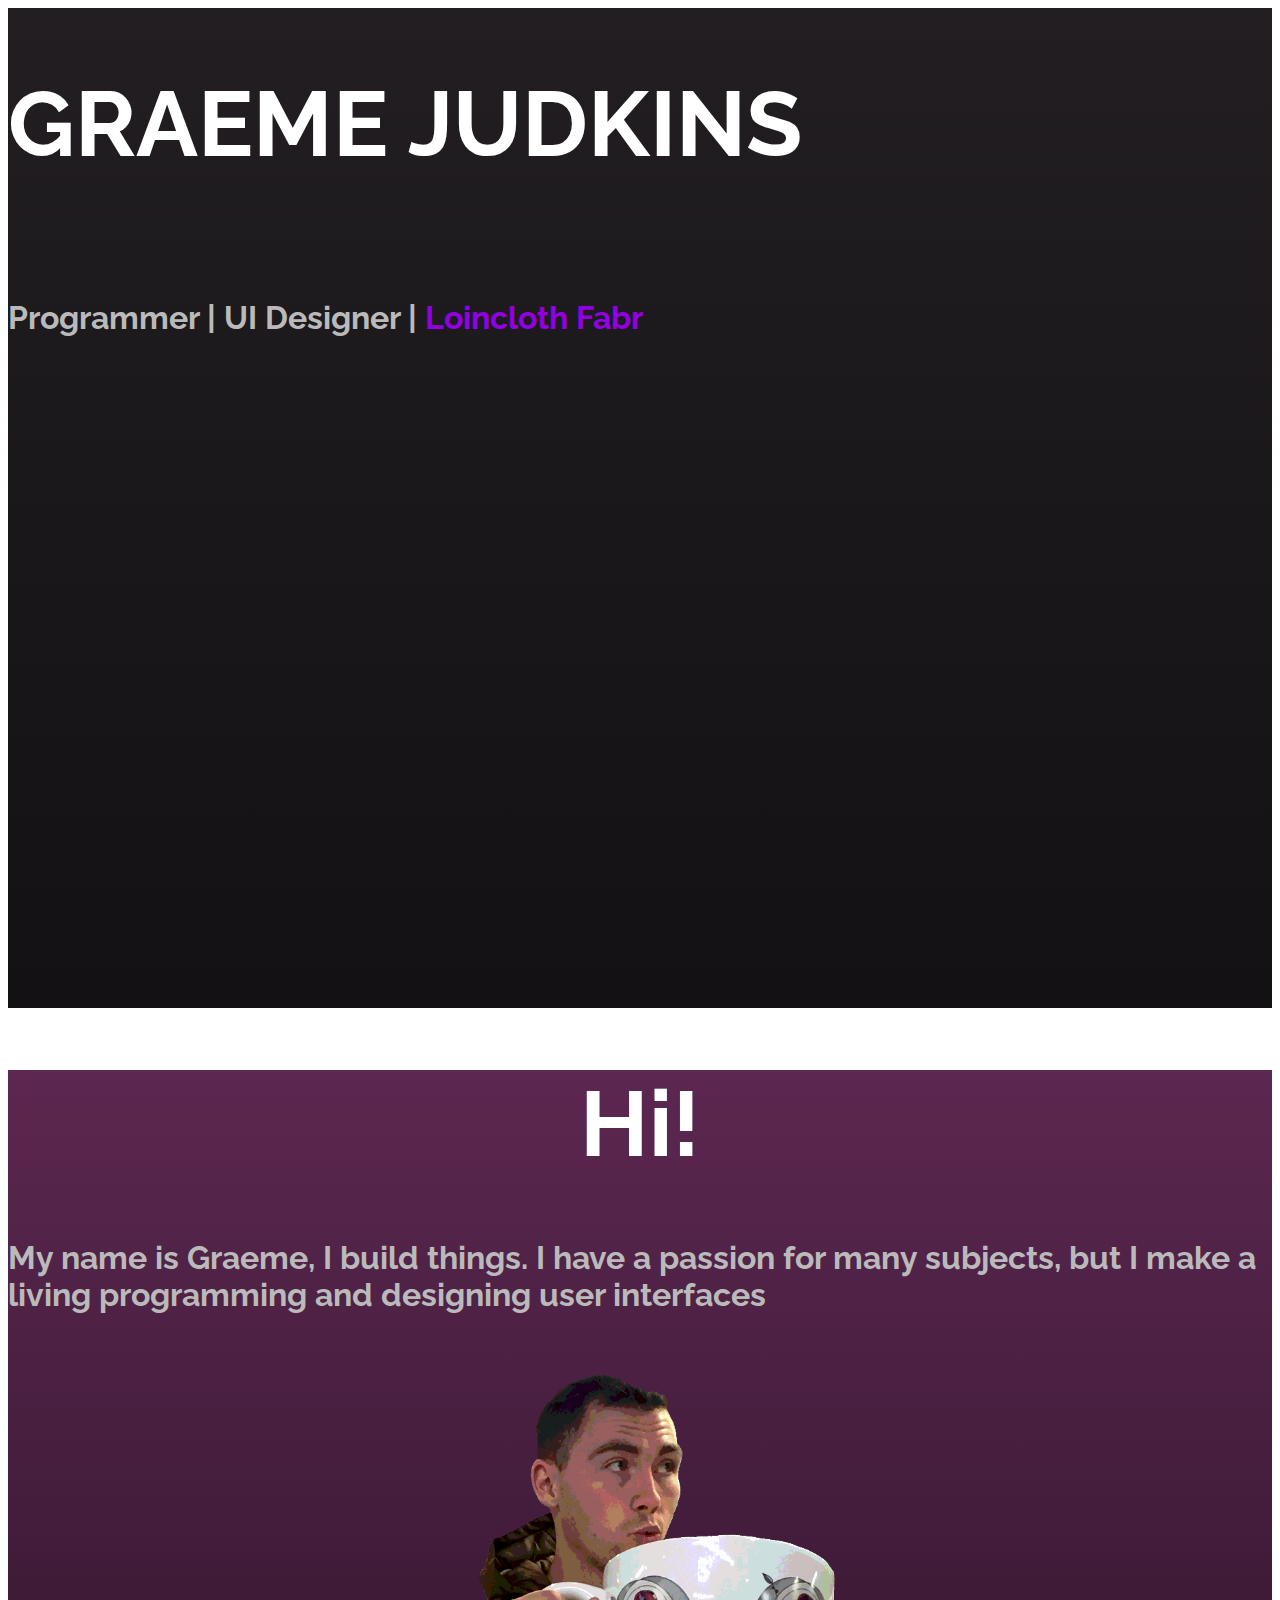
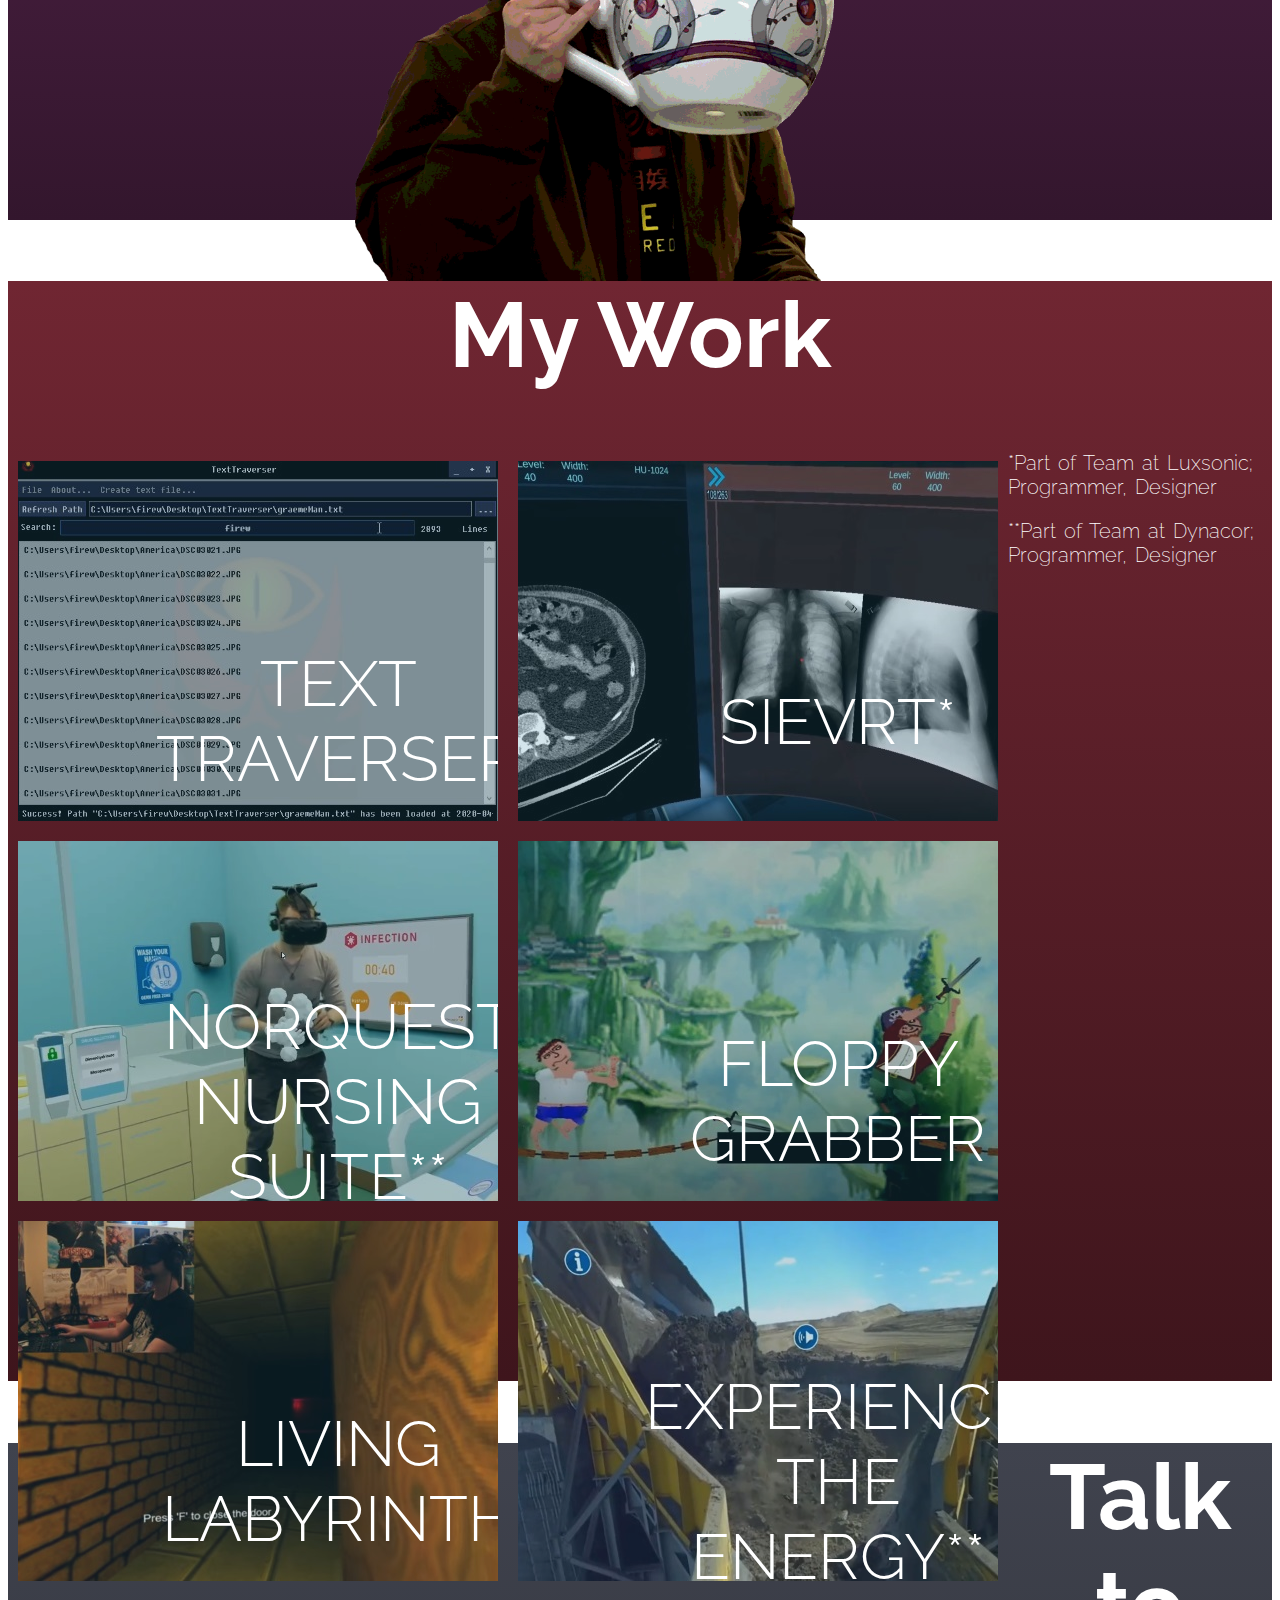
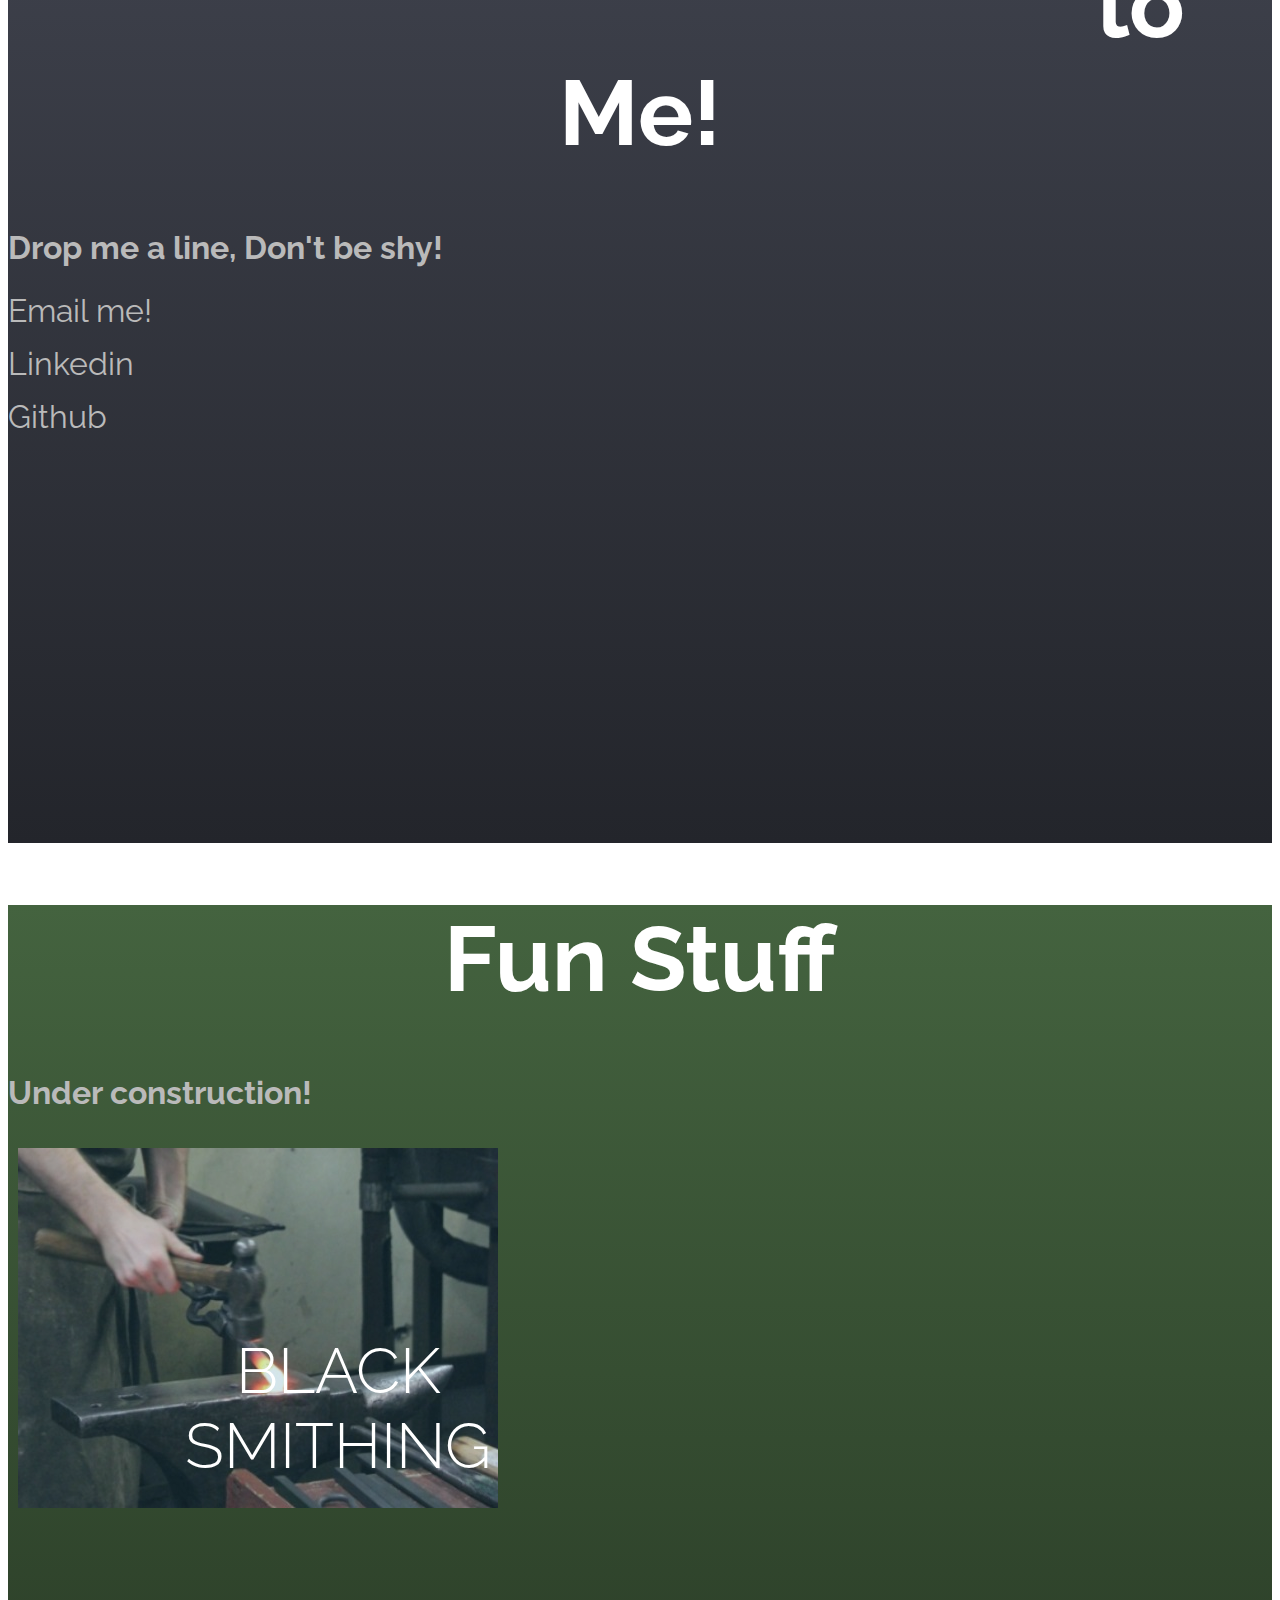
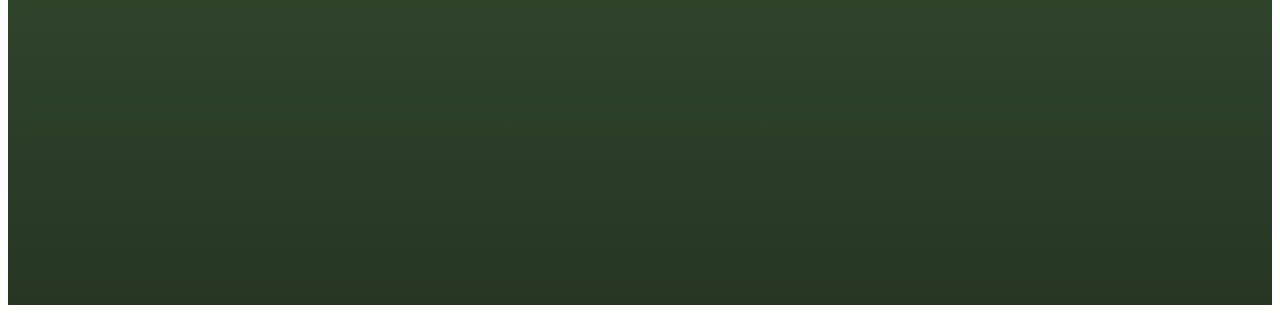
<file: index.html>
<!doctype html>
<html lang="en">
  <head>
    <!-- Required meta tags -->
    <meta charset="utf-8">
    <meta name="viewport" content="width=device-width, initial-scale=1, shrink-to-fit=no">

    <!-- Bootstrap CSS -->
      <!-- https://coolors.co/221e22-5c2751-702632-40434e-44633f-->
    <!--<link rel="stylesheet" href="css/bootstrap.css"> -->
      
      
      <link rel="stylesheet" href="https://stackpath.bootstrapcdn.com/bootstrap/4.2.1/css/bootstrap.min.css" integrity="sha384-GJzZqFGwb1QTTN6wy59ffF1BuGJpLSa9DkKMp0DgiMDm4iYMj70gZWKYbI706tWS" crossorigin="anonymous">
      <link rel="stylesheet" href="css/custom.css">
      
      <link rel="icon" 
      type="image/ico" 
      href="Images/Favicon.ico">
      
      <!-- Optional JavaScript -->
      
    
   
    <!-- jQuery first, then Popper.js, then Bootstrap JS -->
    <!--<script type="text/javascript" src="js/jquery-3.3.1.js"></script>
    <script type="text/javascript" src="js/popper.js"></script>
    <script type="text/javascript" src="js/bootstrap.js"></script> -->
      
      

      <script src="js/JobGen.js"></script>
      
    <title>Graeme Judkins</title>
  </head>
  <body onload="MakeJob()">
      
      <script src="https://code.jquery.com/jquery-3.3.1.slim.min.js" integrity="sha384-q8i/X+965DzO0rT7abK41JStQIAqVgRVzpbzo5smXKp4YfRvH+8abtTE1Pi6jizo" crossorigin="anonymous"></script>
<script src="https://cdnjs.cloudflare.com/ajax/libs/popper.js/1.14.6/umd/popper.min.js" integrity="sha384-wHAiFfRlMFy6i5SRaxvfOCifBUQy1xHdJ/yoi7FRNXMRBu5WHdZYu1hA6ZOblgut" crossorigin="anonymous"></script>
<script src="https://stackpath.bootstrapcdn.com/bootstrap/4.2.1/js/bootstrap.min.js" integrity="sha384-B0UglyR+jN6CkvvICOB2joaf5I4l3gm9GU6Hc1og6Ls7i6U/mkkaduKaBhlAXv9k" crossorigin="anonymous"></script>

    <script src="js/JobGen.js"></script>

      <div class="jumbotron text-center mb-0 title-panel rounded-0" id="hero">
          <div class="row h-100">
            <div class="col-12 align-self-center">
                <div id="sec">
                <h1 class="title1">GRAEME JUDKINS</h1>
                </div>
                <h2 class="subtitle1 jobTitles" id="jobTitles">Programmer | UI Designer |  </h2>
            </div>
                
          </div>

          
      </div>  
      
      <div class="jumbotron text-center mb-0 personal-intro rounded-0" id="intro">
          <div class="container">
          <div class="row h-100">
            <div class="col-12">
                <h1 class="title1">Hi!</h1>
                
                <div class="col-sm"></div>
                <div class="col-sm">
                <h2 class="subtitle1">My name is Graeme, I build things. I have a passion for many subjects, but I make a living programming and designing user interfaces</h2>
                </div>
                
                <div class="col-lg"></div>
                <div class="col-lg"></div>
                <div class="col-lg"></div>
                <div class="col-lg"></div>
                
                
                
            </div>
            <div class="spacer-div flex-column p-2"></div>
              <div class="portrait-div">
                <div class="portrait-div">
                <img src="Images/me4.png" class="img-fluid portrait">
                </div>
              
              </div>
          </div>

          </div>
      </div>  
      
      <div class="jumbotron text-center mb-0 portfolio rounded-0" id="portfolio">
          <h1 class="title1">My Work</h1>
				<div class="grid row text-center">
                    <a href="https://github.com/graemeaj/TextTraverser" target="_blank">
					<figure class="effect-hera text-center">
						<img src="Images/TT.jpg"/>
						<figcaption>
							<h2>Text Traverser <span></span></h2>
                            <h3>C# File Searcher</h3>
						</figcaption>	
					</figure>
                    </a>
                    <a href="https://luxsonic.ca/products#products-sievrt" target="_blank">
                    <figure class="effect-hera text-center">
						<img src="Images/SV.jpg"/>
						<figcaption>
							<h2>SieVRt*</h2>
							<h3>VR Radiological Suite</h3>
						</figcaption>			
					</figure>
                    </a>
                    <a href="http://www.dynacormedia.com/insulin-vr" target="_blank">
                    <figure class="effect-hera text-center">
						<img src="Images/IV.jpg"/>
						<figcaption>
							<h2>Norquest Nursing Suite**</h2>
							<h3>VR Nurse Training simulation</h3>
						</figcaption>			
					</figure>
                    </a>
                    <a href="https://github.com/graemeaj/floppyGrabber" target="_blank">
                    <figure class="effect-hera text-center">
						<img src="Images/FG.jpg"/>
						<figcaption>
							<h2>Floppy Grabber</h2>
							<h3>Game Jam physics fighter</h3>
						</figcaption>			
					</figure>
                    </a>
                    <a href="https://github.com/graemeaj/CMPT-405-Test-Environment" target="_blank">
                    <figure class="effect-hera text-center">
						<img src="Images/LL.jpg"/>
						<figcaption>
							<h2>Living Labyrinth</h2>
							<h3>VR Biofeedback horror game</h3>
						</figcaption>			
					</figure>
                    </a>
                    <a href="https://www.oculus.com/experiences/go/2625160494171715/" target="_blank">
                    <figure class="effect-hera text-center">
						<img src="Images/EE2.jpg"/>
						<figcaption>
							<h2>Experience the Energy**</h2>
							<h3>VR career insight</h3>
						</figcaption>			
					</figure>
                    </a>
				</div>
          <p></p>
          <h3 class="subText">*Part of Team at Luxsonic; Programmer, Designer <p></p>
          **Part of Team at Dynacor; Programmer, Designer
          </h3>
      </div>  

      <div class="jumbotron text-center mb-0 contact rounded-0" id="contact">
          <h1 class="title1">Talk to Me!</h1>
          <h2 class="subtitle1">Drop me a line, Don't be shy!</h2>
          <p></p>
          <a href="mailto:graeme.a.judkins@gmail.com;Subject=I Saw Your Website!" >Email me!</a>
          <p></p>
          <a href="https://www.linkedin.com/in/graemejudkins/" target="_blank">Linkedin</a>
          <p></p>
          <a href="https://github.com/graemeaj/" target="_blank">Github</a>
      </div>  
      
      <div class="jumbotron text-center mb-0 fun-stuff rounded-0" id="fun">
          <h1 class="title1">Fun Stuff</h1>
          <h2 class="subtitle1">Under construction!</h2>
          
          <div class="grid row text-center">
                    <a href="/Blacksmithing.html" target="_blank">
					<figure class="effect-hera text-center">
						<img src="Images/BS.jpg"/>
						<figcaption>
							<h2>Black Smithing <span></span></h2>
                            <h3>Decorative Ironwork and tools</h3>
						</figcaption>	
					</figure>
                    </a>
                    <!--
                    <a href="/Blacksmithing.html" target="_blank">
                    <figure class="effect-hera text-center">
						<img src="Images/RP.jpg"/>
						<figcaption>
							<h2>RolePlaying Games</h2>
							<h3>Pathfinder and others</h3>
						</figcaption>			
					</figure>
                    </a>
                    <a href="/Blacksmithing.html" target="_blank">
                    <figure class="effect-hera text-center">
						<img src="Images/IV.jpg"/>
						<figcaption>
							<h2>Music</h2>
							<h3>Drummer and Prog enthusiast</h3>
						</figcaption>			
					</figure>
                    </a>
                    <a href="/Blacksmithing.html" target="_blank">
                    <figure class="effect-hera text-center">
						<img src="Images/FG.jpg"/>
						<figcaption>
							<h2>Fitness</h2>
							<h3>Weightlifting, Running, Triathlon</h3>
						</figcaption>			
                        </figure>
                    </a>
                    <a href="/Blacksmithing.html" target="_blank">
                    <figure class="effect-hera text-center">
						<img src="Images/LL.jpg"/>
						<figcaption>
							<h2>Art Projects</h2>
							<h3>Whenever the mood strikes me</h3>
						</figcaption>			
					</figure>
                    </a>
                    -->
				</div>
          
      </div>  




  </body>
</html>
</file>
<file: css/custom.css>
@import url('https://fonts.googleapis.com/css?family=Raleway:700');

* {
font-family: 'Raleway', sans-serif;
}

html {
  scroll-behavior: smooth;
}

h1.title1 {
    font-size: 92px;
    color: #FFF;
    text-align: center;
}

@media screen and (min-width: 601px) {
  h1.title1 {
    font-size: 92px;
  }
}

/* If the screen size is 600px wide or less, set the font-size of <div> to 30px */
@media screen and (max-width: 600px) {
  h1.title1 {
    font-size: 56px;
  }
}

h2.subtitle1 {

    font-size: 32px;
    color: #BABABA;
    transition-duration: 1s;
    transition: 1s;
}

h3.subText {
    word-spacing: 0.15em;
	font-weight: 200;
    font-size: 20px;
    color: #FFF;
}

a.FakeJob {
    color: #9200E2 !important;
    
    <!--https://stackoverflow.com/questions/16782498/looping-animation-of-text-color-change-using-css3 -->
    -webkit-animation: color-change 2s infinite;
    -moz-animation: color-change 2s infinite;
    -o-animation: color-change 2s infinite;
    -ms-animation: color-change 2s infinite;
    animation: color-change 2s infinite;
}

@-webkit-keyframes color-change {
    0% { color: #9200E2; }
    50% { color: #ff9999; }
    100% { color: #9200E2; }
}
@-moz-keyframes color-change {
    0% { color: #9200E2; }
    50% { color: #ff9999; }
    100% { color: #9200E2; }
}
@-ms-keyframes color-change {
    0% { color: #9200E2; }
    50% { color: #ff9999; }
    100% { color: #9200E2; }
}
@-o-keyframes color-change {
    0% { color: #9200E2; }
    50% { color: #ff9999; }
    100% { color: #9200E2; }
}
@keyframes color-change {
    0% { color: #9200E2; }
    50% { color: #ff9999; }
    100% { color: #9200E2; }
}


a {
    font-size: 32px;
}

a:visited {
  text-decoration: none;
    color: #BABABA;
}

a:link {
  text-decoration: none;
    color: #BABABA;
}

a:hover {
    text-decoration: underline;
    color: #BABABA;
}



.jumbotron.full-page {
    background-color: blueviolet;
}

.jumbotron.title-panel {
    background-color:  #221E22;
    background-image: linear-gradient(#221E22, #131113);
    height: 1000px;
}

@media screen and (min-width: 601px) {
  .jumbotron.personal-intro {
    max-height: 1100px;
  }
}

.jumbotron.personal-intro {
    background-color: #5C2751;
    background-image: linear-gradient(#5C2751, #33162D);
    max-height: 750px;
    flex-grow: true;
}



.jumbotron.portfolio {
    background-color: #702632;
    background-image: linear-gradient(#702632, #3E151C);
    min-height: 1100px;
    z-index: 1000;
    position: relative;
    flex-grow: true;
}

.jumbotron.hobbies {
    background-color: #702632;
    background-image: linear-gradient(#44633F, #263623);
    min-height: 1100px;
    z-index: 1000;
    position: relative;
    flex-grow: true;
    height: auto;
}

.jumbotron.contact {
    background-color: #40434E;
    background-image: linear-gradient(#40434E, #23252B);
    height: 1000px;
}

.jumbotron.fun-stuff {
    background-color: #44633F;
    background-image: linear-gradient(#44633F, #263623);
    height: 1000px;
}

.img {

}

.portrait {
    border:0;
    overflow: hidden;
    width: auto;
    height: auto;
    max-height: 80%;
    z-index: 1000;
    position: relative;
    bottom: 0;
}

.portrait-div {
    display: inline-block;
    height: 100vh;
    width: 100%;
    text-align: center;
}

.spacer-div {
    
}


#sec {
  display: inline-block;
  position: relative;
  padding-bottom: 23px;
}
@-webkit-keyframes border {
     from {width: 0px;}
     to {width:100%}
}

#sec:after {
  content: '';
  display: block;
  margin: auto;
  height: 10px;
  width: 0px;
  background: #FFF;  
  -webkit-animation-name: border; /* Safari 4.0 - 8.0 */
  -webkit-animation-duration: 4s; /* Safari 4.0 - 8.0 */
  -webkit-animation-fill-mode: forwards; /* Safari 4.0 - 8.0 */
  animation-name: border;
  animation-duration: 2s;
  animation-delay: 0.3s;
  animation-fill-mode: forwards;
}




.demo a {
  position: absolute;
  bottom: 20px;
  left: 50%;
  z-index: 2;
  display: inline-block;
  -webkit-transform: translate(0, -50%);
  transform: translate(0, -50%);
  color: #fff;
  font : normal 400 20px/1 'Josefin Sans', sans-serif;
  letter-spacing: .1em;
  text-decoration: none;
  transition: opacity .3s;
}
.demo a:hover {
  opacity: .5;
}

section {
  position: relative;
  width: 100%;
  height: 100%;
}
section::after {
  position: relative;
  bottom: 0;
  left: 0;
  content: '';
  width: 100%;
  height: 90%;
}

.arrow a {
  padding-top: 70px;
}
.arrow a span {
  position: absolute;
  top: 0;
  left: 50%;
  width: 24px;
  height: 24px;
  margin-left: -12px;
  border-left: 1px solid #fff;
  border-bottom: 1px solid #fff;
  -webkit-transform: rotate(-45deg);
  transform: rotate(-45deg);
  -webkit-animation: sdb05 1.5s infinite;
  animation: sdb05 1.5s infinite;
  box-sizing: border-box;
}
@-webkit-keyframes sdb05 {
  0% {
    -webkit-transform: rotate(-45deg) translate(0, 0);
    opacity: 0;
  }
  50% {
    opacity: 1;
  }
  100% {
    -webkit-transform: rotate(-45deg) translate(-20px, 20px);
    opacity: 0;
  }
}
@keyframes sdb05 {
  0% {
    transform: rotate(-45deg) translate(0, 0);
    opacity: 0;
  }
  50% {
    opacity: 1;
  }
  100% {
    transform: rotate(-45deg) translate(-20px, 20px);
    opacity: 0;
  }
}


/*-----------------*/
/***** Hera *****/
/*-----------------*/

figure.effect-hera {
	background: #303fa9;
}

figure.effect-hera h2 {
	font-size: 158.75%;
}

figure.effect-hera h2,
figure.effect-hera p {
	position: absolute;
	top: 50%;
	left: 50%;
	-webkit-transition: opacity 0.35s, -webkit-transform 0.35s;
	transition: opacity 0.35s, transform 0.35s;
	-webkit-transform: translate3d(-50%,-50%,0);
	transform: translate3d(-50%,-50%,0);
	-webkit-transform-origin: 50%;
	transform-origin: 50%;
}

figure.effect-hera h3{
    position: absolute;
	top: 50%;
	left: 50%;
	-webkit-transition: opacity 0.35s, -webkit-transform 0.35s;
	transition: opacity 0.35s, transform 0.35s;
	-webkit-transform: translate3d(-50%,-50%,0);
	transform: translate3d(-50%,-50%,0);
	-webkit-transform-origin: 50%;
	transform-origin: 50%;
}

figure.effect-hera figcaption::before {
	position: absolute;
	top: 50%;
	left: 50%;
	width: 200px;
	height: 200px;
	border: 10px solid #fff;
	content: '';
	opacity: 0;
	-webkit-transition: opacity 0.35s, -webkit-transform 0.35s;
	transition: opacity 0.35s, transform 0.35s;
	-webkit-transform: translate3d(-50%,-50%,0) rotate3d(0,0,1,-45deg) scale3d(0,0,1);
	transform: translate3d(-50%,-50%,0) rotate3d(0,0,1,-45deg) scale3d(0,0,1);
	-webkit-transform-origin: 50%;
	transform-origin: 50%;
}

figure.effect-hera p {
	width: 100px;
	text-transform: none;
	font-size: 121%;
	line-height: 2;
}

figure.effect-hera p {
	color: #fff;
}

figure.effect-hera p:hover,
figure.effect-hera p:focus {
	opacity: 0.6;
}

figure.effect-hera p i {
	opacity: 0;
	-webkit-transition: opacity 0.35s, -webkit-transform 0.35s;
	transition: opacity 0.35s, transform 0.35s;
}

figure.effect-hera p:first-child i {
	-webkit-transform: translate3d(-60px,-60px,0);
	transform: translate3d(-60px,-60px,0);
}

figure.effect-hera p:nth-child(2) i {
	-webkit-transform: translate3d(60px,-60px,0);
	transform: translate3d(60px,-60px,0);
}

figure.effect-hera p:nth-child(3) i {
	-webkit-transform: translate3d(-60px,60px,0);
	transform: translate3d(-60px,60px,0);
}

figure.effect-hera p:nth-child(4) i {
	-webkit-transform: translate3d(60px,60px,0);
	transform: translate3d(60px,60px,0);
}

figure.effect-hera:hover figcaption::before {
	opacity: 1;
	-webkit-transform: translate3d(-50%,-50%,0) rotate3d(0,0,1,-45deg) scale3d(1,1,1);
	transform: translate3d(-50%,-50%,0) rotate3d(0,0,1,-45deg) scale3d(1,1,1);
}

figure.effect-hera:hover h2 {
	opacity: 0;
	-webkit-transform: translate3d(-50%,-50%,0) scale3d(0.8,0.8,1);
	transform: translate3d(-50%,-50%,0) scale3d(0.8,0.8,1);
}

figure.effect-hera:hover h3 {
	opacity: 1;
	-webkit-transform: translate3d(-50%,-50%,0) scale3d(0.8,0.8,1);
	transform: translate3d(-50%,-50%,0) scale3d(0.8,0.8,1);
}

figure.effect-hera:hover p i:empty {
	-webkit-transform: translate3d(0,0,0);
	transform: translate3d(0,0,0); /* just because it's stronger than nth-child */
	opacity: 1;
}

.grid {
	position: relative;
	clear: both;
	margin: auto;
	max-width: 1920px;
	list-style: none;
    justify-content: center;
}

/* Common style */
.grid figure {
	position: relative;
	float: left;
	overflow: hidden;
	margin: 10px 10px;
	min-width: 480px;
	max-width: 480px;
	max-height: 480360px;
	width: 48%;
	height: auto;
	background: #3085a3;
	text-align: center;
	cursor: pointer;
}

.grid figure img {
	position: relative;
	display: block;
	min-height: 100%;
	max-width: 100%;
	opacity: 0.8;
}

.grid figure figcaption {
	padding: 2em;
	color: #fff;
	text-transform: uppercase;
	font-size: 1.25em;
	-webkit-backface-visibility: hidden;
	backface-visibility: hidden;
}

.grid figure figcaption::before,
.grid figure figcaption::after {
	pointer-events: none;
}

.grid figure figcaption,
.grid figure figcaption > a {
	position: absolute;
	top: 0;
	left: 0;
	width: 100%;
	height: 100%;
}

/* Anchor will cover the whole item by default */
/* For some effects it will show as a button */
.grid figure figcaption > a {
	font-size: 30px;
    color: #FFF;
}

.grid figure h2 {
	word-spacing: -0.15em;
	font-weight: 300;
}

.grid figure h3 {
	word-spacing: 0.15em;
	font-weight: 300;
    opacity: 0;
}

.grid figure h2 span {
	font-weight: 800;
}

.grid figure h2,
.grid figure p {
	margin: 0;
}

.grid figure p {
	letter-spacing: 1px;
	font-size: 68.5%;
}

.ekko-lightbox a{
    padding-right: 15px;
    padding-left: 15px;
    padding-top: 15px;
    padding-bottom: 15px;
}

.ekko-lightbox img{
    background-color: #fff8;
    background-size: auto;
    background-clip: padding-box;
    border: 3px solid rgba(0,0,0,.3);
    border-radius: .3rem;
    align-content: center;
}

.ekko-lightbox{display:-ms-flexbox!important;display:flex!important;-ms-flex-align:center;align-items:center;-ms-flex-pack:center;justify-content:center;padding-right:0!important}.ekko-lightbox-container{position:relative}.ekko-lightbox-container>div.ekko-lightbox-item{position:absolute;top:0;left:0;bottom:0;right:0;width:100%}.ekko-lightbox iframe{width:100%;height:100%}.ekko-lightbox-nav-overlay{z-index:1;position:absolute;top:0;left:0;width:100%;height:100%;display:-ms-flexbox;display:flex}.ekko-lightbox-nav-overlay a{-ms-flex:1;flex:1;display:-ms-flexbox;display:flex;-ms-flex-align:center;align-items:center;opacity:0;transition:opacity .5s;color:#fff;font-size:30px;z-index:1}.ekko-lightbox-nav-overlay a>*{-ms-flex-positive:1;flex-grow:1}.ekko-lightbox-nav-overlay a>:focus{outline:none}.ekko-lightbox-nav-overlay a span{padding:0 30px}.ekko-lightbox-nav-overlay a:last-child span{text-align:right}.ekko-lightbox-nav-overlay a:hover{text-decoration:none}.ekko-lightbox-nav-overlay a:focus{outline:none}.ekko-lightbox-nav-overlay a.disabled{cursor:default;visibility:hidden}.ekko-lightbox a:hover{opacity:1;text-decoration:none}.ekko-lightbox .modal-dialog{display:none}.ekko-lightbox .modal-footer{text-align:left}.ekko-lightbox-loader{position:absolute;top:0;left:0;bottom:0;right:0;width:100%;display:-ms-flexbox;display:flex;-ms-flex-direction:column;flex-direction:column;-ms-flex-pack:center;justify-content:center;-ms-flex-align:center;align-items:center}.ekko-lightbox-loader>div{width:40px;height:40px;position:relative;text-align:center}.ekko-lightbox-loader>div>div{width:100%;height:100%;border-radius:50%;background-color:#fff;opacity:.6;position:absolute;top:0;left:0;animation:a 2s infinite ease-in-out}.ekko-lightbox-loader>div>div:last-child{animation-delay:-1s}.modal-dialog .ekko-lightbox-loader>div>div{background-color:#333}@keyframes a{0%,to{transform:scale(0);-webkit-transform:scale(0)}50%{transform:scale(1);-webkit-transform:scale(1)}}
</file>
